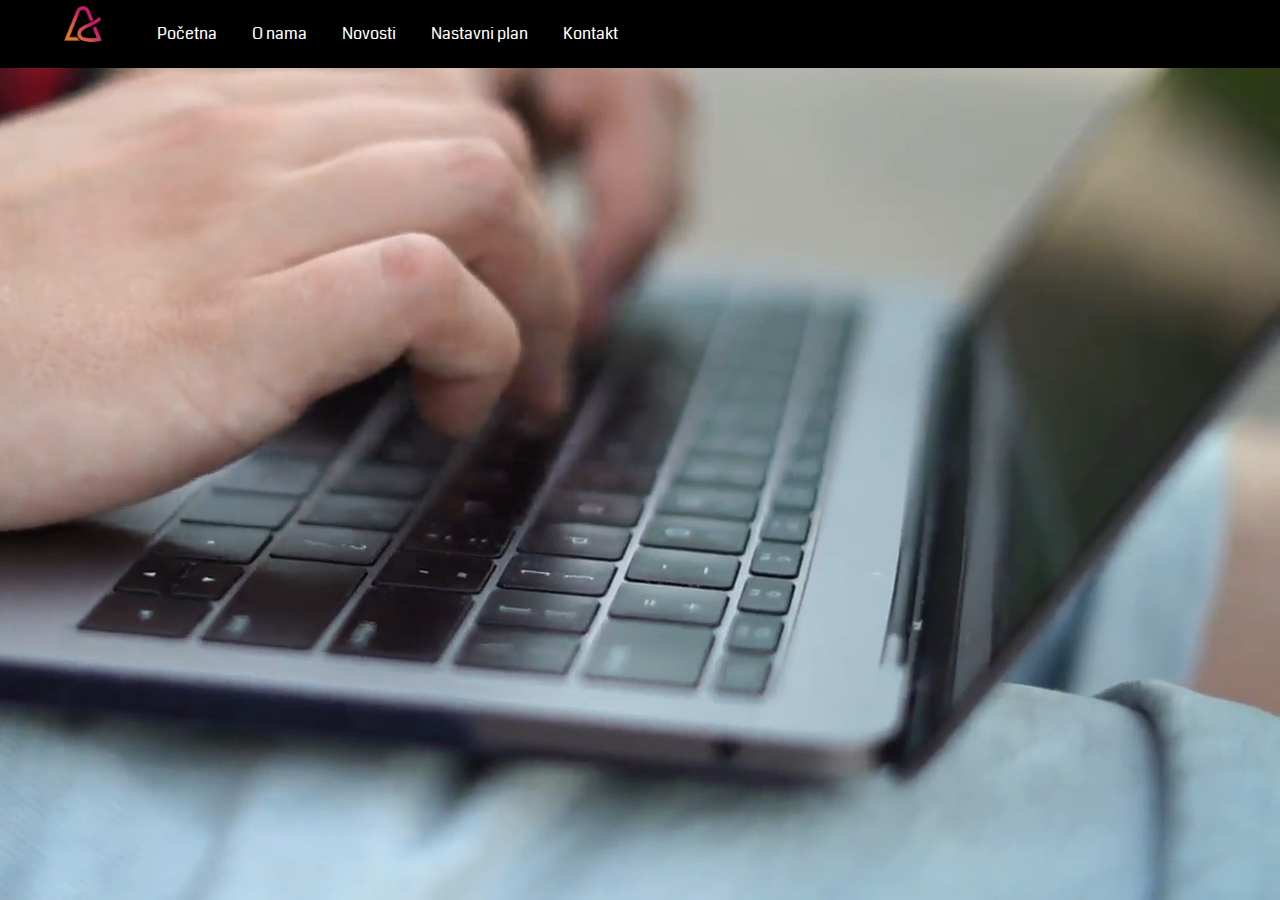
<file: index.html>
<!DOCTYPE html>
<html lang="hr">
<head>
<meta charset="UTF-8">
<meta name="viewport" content="width=device-width, initial-scale=1.0">
<title>Projektni zadatak</title>

<!-- Favicons -->
<link rel="icon" type="slike/png" href="slike/favicon-32x32.png" sizes="32x32" />
<link rel="icon" type="slike/png" href="slike/favicon-16x16.png" sizes="16x16" />

<meta name="description" content="" />
<meta name="keywords" content="" />

<link rel="stylesheet" href="css/style.css" media="all">
<link rel="stylesheet" href="css/izbornik.css" media="all">
<link rel="stylesheet" href="css/jquery.fancybox.css" media="all">
<link rel="stylesheet" href="css/responsive.css" media="all">

<script src="js/jquery-2.1.4.min.js"></script>
<script src="js/jquery.fancybox.js"></script>

</head>
<body>

<header>
  <div class="logo"><a href="index.html"><img src="slike/Algebra-logo.png" title="Algebra"></a></div>

  <div class="top-menu">
			<span class="menu"> </span> 
				<nav class="cl-effect-1" id="cl-effect-1">
				 <ul>
          <li><a href="index.html" title="Početna">Početna</a></li>
          <li><a href="onama.html" title="O nama">O nama</a></li>
          <li><a href="novosti.html" title="Novosti">Novosti</a></li>
          <li><a href="nastava.html" title="Nastavni plan">Nastavni plan</a></li>
          <li><a data-fancybox data-type="iframe" data-src="kontakt.html" href="javascript:;">Kontakt</a></li> 	 
				</ul>	
				</nav>			 

			 <!-- script-for-menu -->
		 <script>
				$("span.menu").click(function(){
					$(".top-menu ul").slideToggle("slow" , function(){
					});
				});
		 </script>
     <!-- script-for-menu -->
    </header>

  <video-bg>
    <video autoplay muted loop id="myVideo" poster="video/typingOnlaptop.jpg">
      <source src="video/typingOnlaptop.mp4" type="video/mp4">
    </video>
    <div class="typebox">
      <div id="demo"></div>
    </div>
  </video-bg>
    
  <script>
    // Get the video
    var video = document.getElementById("myVideo");
  </script>

<script src="js/typing.js"></script>
<script>
    // _(selector, speed, initialDelay)
    _$("demo", 100, 800)
        .type("Budi izvrstan u onome što vidiš", {
          color: "white",
        }).wait(1000).speed(100)
        .delete("vidiš").wait(1000).speed(200)
        .type("voliš", { 
            fontWeight: "bold", 
            color: "white",
        }).wait(1000)
        .lineBreak()
        .type("ZAISKRI.", { 
            fontWeight: "bold", 
            color: "red",
        }).wait(1000)
        .lineBreak();
</script>
    
</body>
</html>
</file>
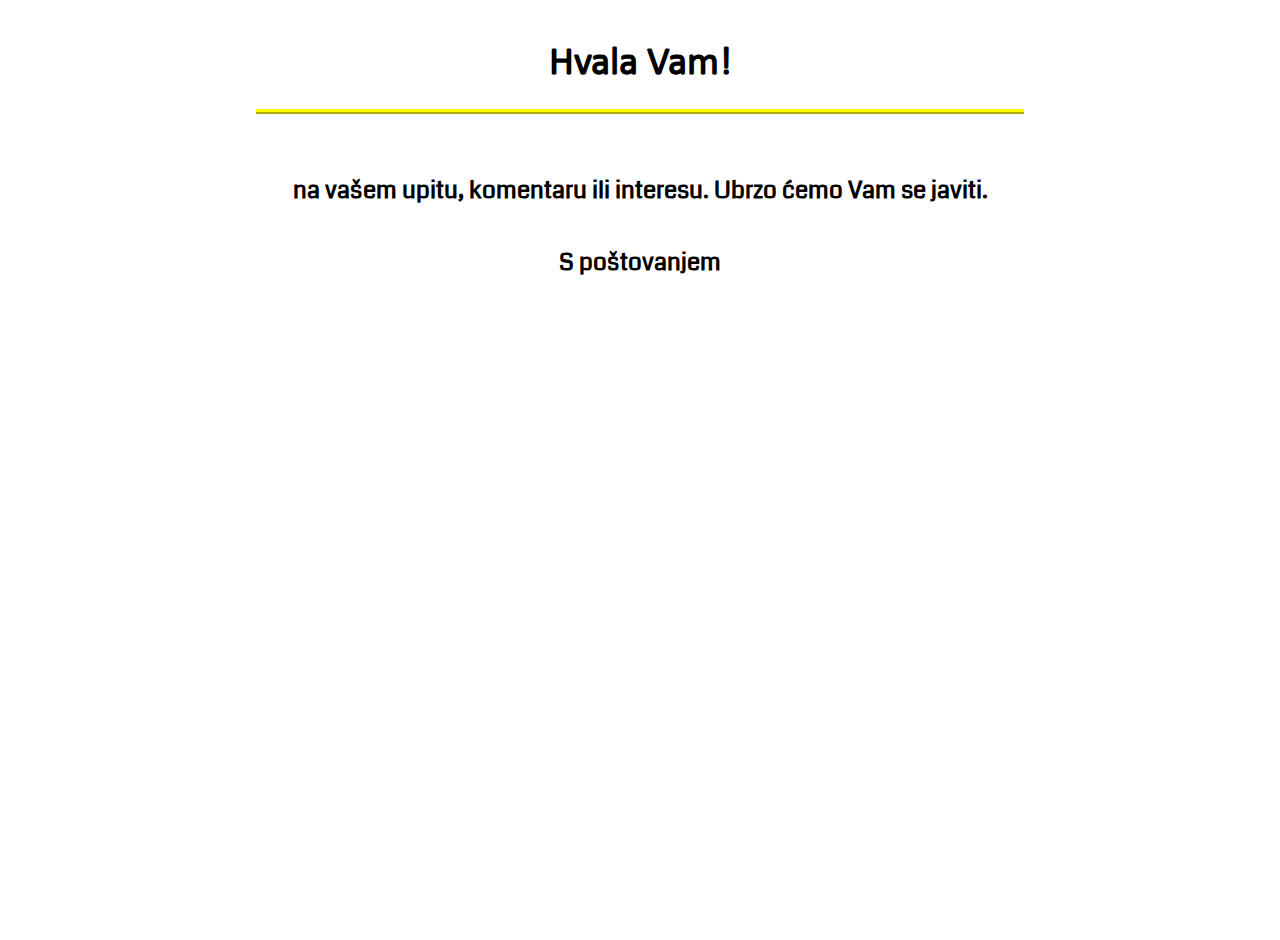
<file: contact-form-thank-you.html>
<!DOCTYPE html>
<html>
<head>
	<title>Hvala vam!</title>
	<link rel="stylesheet" href="css/style.css" media="all">
</head>	


<body>
<h1>Hvala Vam!</h1>
<h5>na vašem upitu, komentaru ili interesu. Ubrzo ćemo Vam se javiti.</h5>
<h5>S poštovanjem</h5>

</body>
</html>
</file>
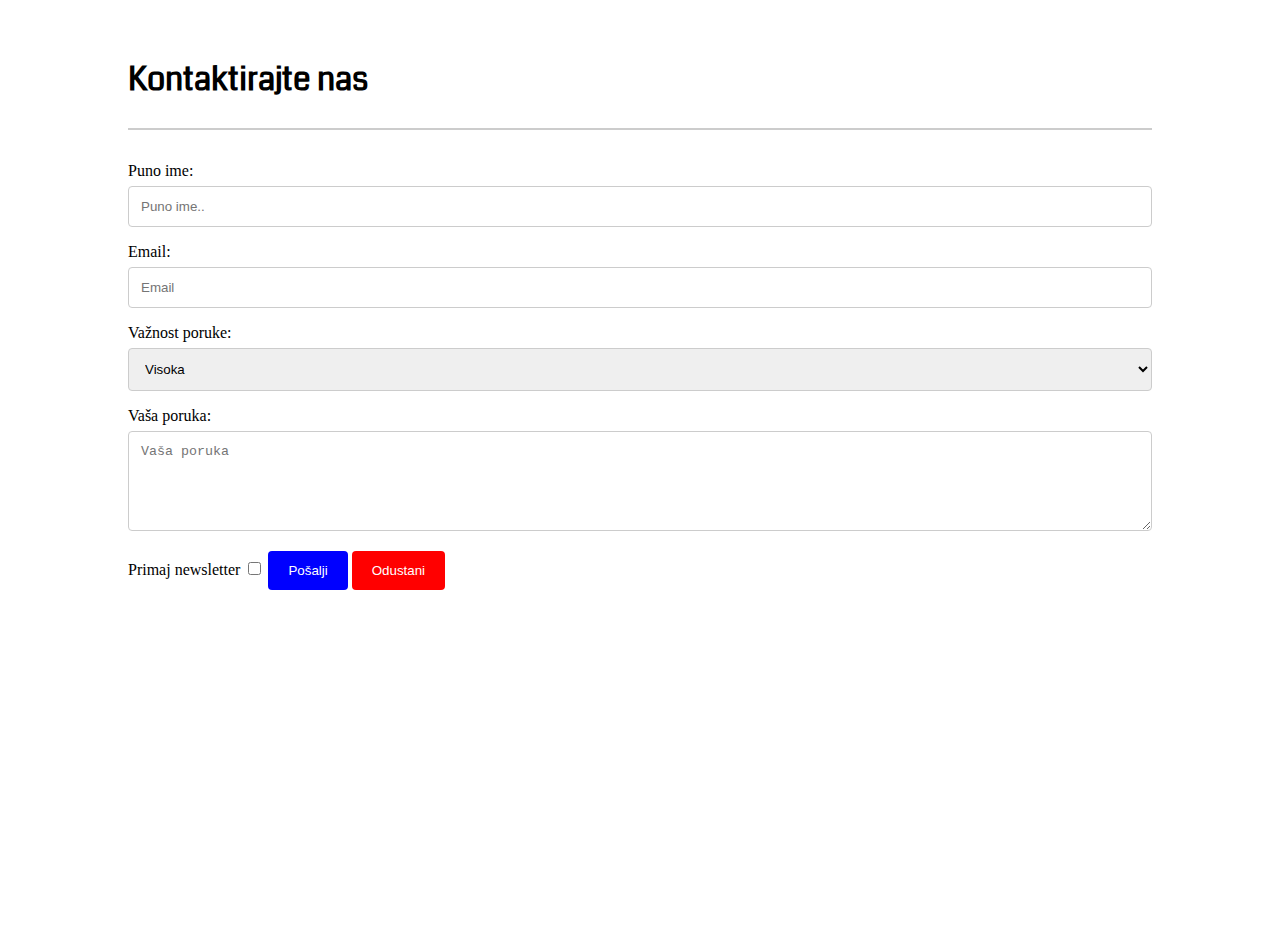
<file: kontakt.html>
<!DOCTYPE html>
<html lang="hr">
<head>
<meta charset="UTF-8">
<meta name="viewport" content="width=device-width, initial-scale=1.0">
<title>Projektni zadatak</title>

<link rel="stylesheet" href="css/style.css" media="all">

<script src="js/jquery-2.1.4.min.js"></script>
<script src="js/gen_validatorv31.js"></script>

</head>

<body>


          <div id="kontakt">
            <div class="container">
                <h4>Kontaktirajte nas</h4>
                <form method="POST" name="contactform" action="contact-form-handler.php" >
      
                <label for="name">Puno ime:</label>
                <input type="text" id="name" name="name" placeholder="Puno ime..">
      
                <label for="email">Email:</label>
                <input type="text" id="email" name="email" placeholder="Email">
      
                <label for="vaznost">Važnost poruke:</label>
                <select id="vaznost" name="vaznost">
                <option value="visoka">Visoka</option>
                <option value="niska">Niska</option>
                </select>
      
                <label for="poruka">Vaša poruka:</label>
                <textarea id="poruka" name="poruka" placeholder="Vaša poruka" style="height:100px"></textarea>
      
                <label for="checkbox">Primaj newsletter</label>
                <input type="checkbox" id="checkbox" name="checkbox" value="checkbox">
                    
                <input type="submit" value="Pošalji" />
                <input type="reset" value="Odustani" />
      
                </form>
            </div>
        </div>
      
      
  
      <script>
        var frmvalidator  = new Validator("contactform");
        frmvalidator.addValidation("name","req","Molimo upišiote svoje ime"); 
        frmvalidator.addValidation("email","req","Molimo upišite svoju email adresu"); 
        frmvalidator.addValidation("email","email","Upišite ispravnu email adresu"); 
        frmvalidator.addValidation("poruka","req","Upišite vašu kratku poruku");
      </script>




</body>
</html>
</file>
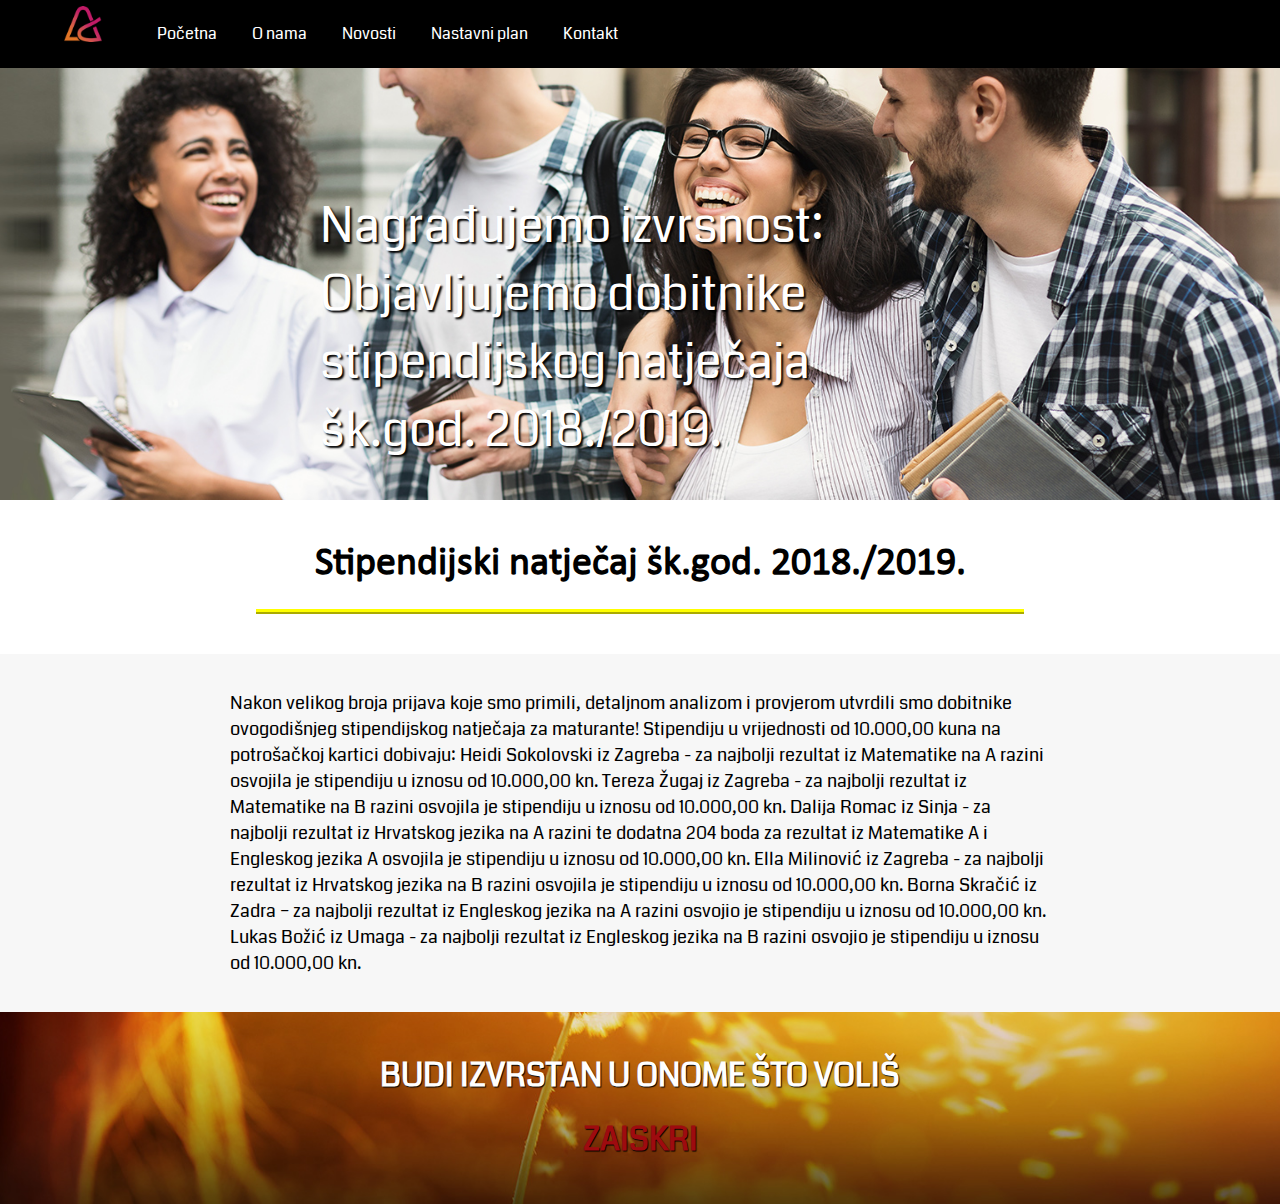
<file: novost-2.html>
<!DOCTYPE html>
<html lang="hr">
<head>
<meta charset="UTF-8">
<meta name="viewport" content="width=device-width, initial-scale=1.0">
<title>Projektni zadatak</title>

<!-- Favicons -->
<link rel="icon" type="slike/png" href="slike/favicon-32x32.png" sizes="32x32" />
<link rel="icon" type="slike/png" href="slike/favicon-16x16.png" sizes="16x16" />

<meta name="description" content="" />
<meta name="keywords" content="" />

<link rel="stylesheet" href="css/style.css" media="all">
<link rel="stylesheet" href="css/izbornik.css" media="all">
<link rel="stylesheet" href="css/animate.css" media="all">
<link rel="stylesheet" href="css/jquery.fancybox.css" media="all">
<link rel="stylesheet" href="css/responsive.css" media="screen">

<script src="js/jquery-2.1.4.min.js"></script>
<script src="js/jquery.fancybox.js"></script>
<script src="js/afterglow.min.js"></script>

</head>

<body>

<header>
  <div class="logo"><a href="index.html"><img src="slike/Algebra-logo.png" title="Algebra"></a></div>

  <div class="top-menu">
	<span class="menu"> </span> 
		<nav class="cl-effect-1" id="cl-effect-1">
		<ul>
          <li><a href="index.html" title="Početna">Početna</a></li>
          <li><a href="onama.html" title="O nama">O nama</a></li>
          <li><a href="novosti.html" title="Novosti">Novosti</a></li>
          <li><a href="nastava.html" title="Nastavni plan">Nastavni plan</a></li>
          <li><a data-fancybox data-type="iframe" data-src="kontakt.html" href="javascript:;">Kontakt</a></li> 	 
    </ul>	
                
		</nav>			 

			 <!-- script-for-menu -->
		 <script>
				$("span.menu").click(function(){
					$(".top-menu ul").slideToggle("slow" , function(){
					});
				});
		 </script>
     <!-- script-for-menu -->
</header>

<main>

    <section>
        <div id="baner2" data-animation="fadeInDown"><div class="baner-txt" data-animation="fadeInDown">Nagrađujemo izvrsnost: Objavljujemo dobitnike stipendijskog natječaja šk.god. 2018./2019.</div></div>
        <h1 data-animation="fadeInUp">Stipendijski natječaj šk.god. 2018./2019.</h1>
    </section>

    <article>
      <div id="novosti">
        <div class="novosti-sve">
          <div class="novosti-tekst">Nakon velikog broja prijava koje smo primili, detaljnom analizom i provjerom utvrdili smo dobitnike ovogodišnjeg stipendijskog natječaja za maturante! Stipendiju u
            vrijednosti od 10.000,00 kuna na potrošačkoj kartici dobivaju: Heidi Sokolovski iz Zagreba - za najbolji rezultat iz Matematike na A razini osvojila je
            stipendiju u iznosu od 10.000,00 kn. Tereza Žugaj iz Zagreba - za najbolji rezultat iz Matematike na B razini osvojila je stipendiju u iznosu od 10.000,00 kn. Dalija
            Romac iz Sinja - za najbolji rezultat iz Hrvatskog jezika na A razini te dodatna 204 boda za rezultat iz Matematike A i Engleskog jezika A osvojila je stipendiju
            u iznosu od 10.000,00 kn. Ella Milinović iz Zagreba - za najbolji rezultat iz Hrvatskog jezika na B razini osvojila je stipendiju u iznosu od 10.000,00 kn. Borna
            Skračić iz Zadra – za najbolji rezultat iz Engleskog jezika na A razini osvojio je stipendiju u iznosu od 10.000,00 kn. Lukas Božić iz Umaga - za najbolji
            rezultat iz Engleskog jezika na B razini osvojio je stipendiju u iznosu od 10.000,00 kn.</div>
        </div>
    </div>
    </article>

</main>

<footer>
  <h3>Budi izvrstan u onome što voliš <br> <span>Zaiskri</span></h3>
</footer>
    
  <!-- start-smoth-scrolling -->
<script src="js/easing.js"></script>
<script>
    jQuery(document).ready(function($) {
      $(".scroll").click(function(event){		
        event.preventDefault();
        $('html,body').animate({scrollTop:$(this.hash).offset().top},1000);
      });
    });
</script>

<script src="js/jquery.scrollAnimations.min.js"></script>
<script>
    (function(){
        var $containers = $('[data-animation]:not([data-animation-child]), [data-animation-container]');
        $containers.scrollAnimations();
    }());
</script>

</body>
</html>
</file>
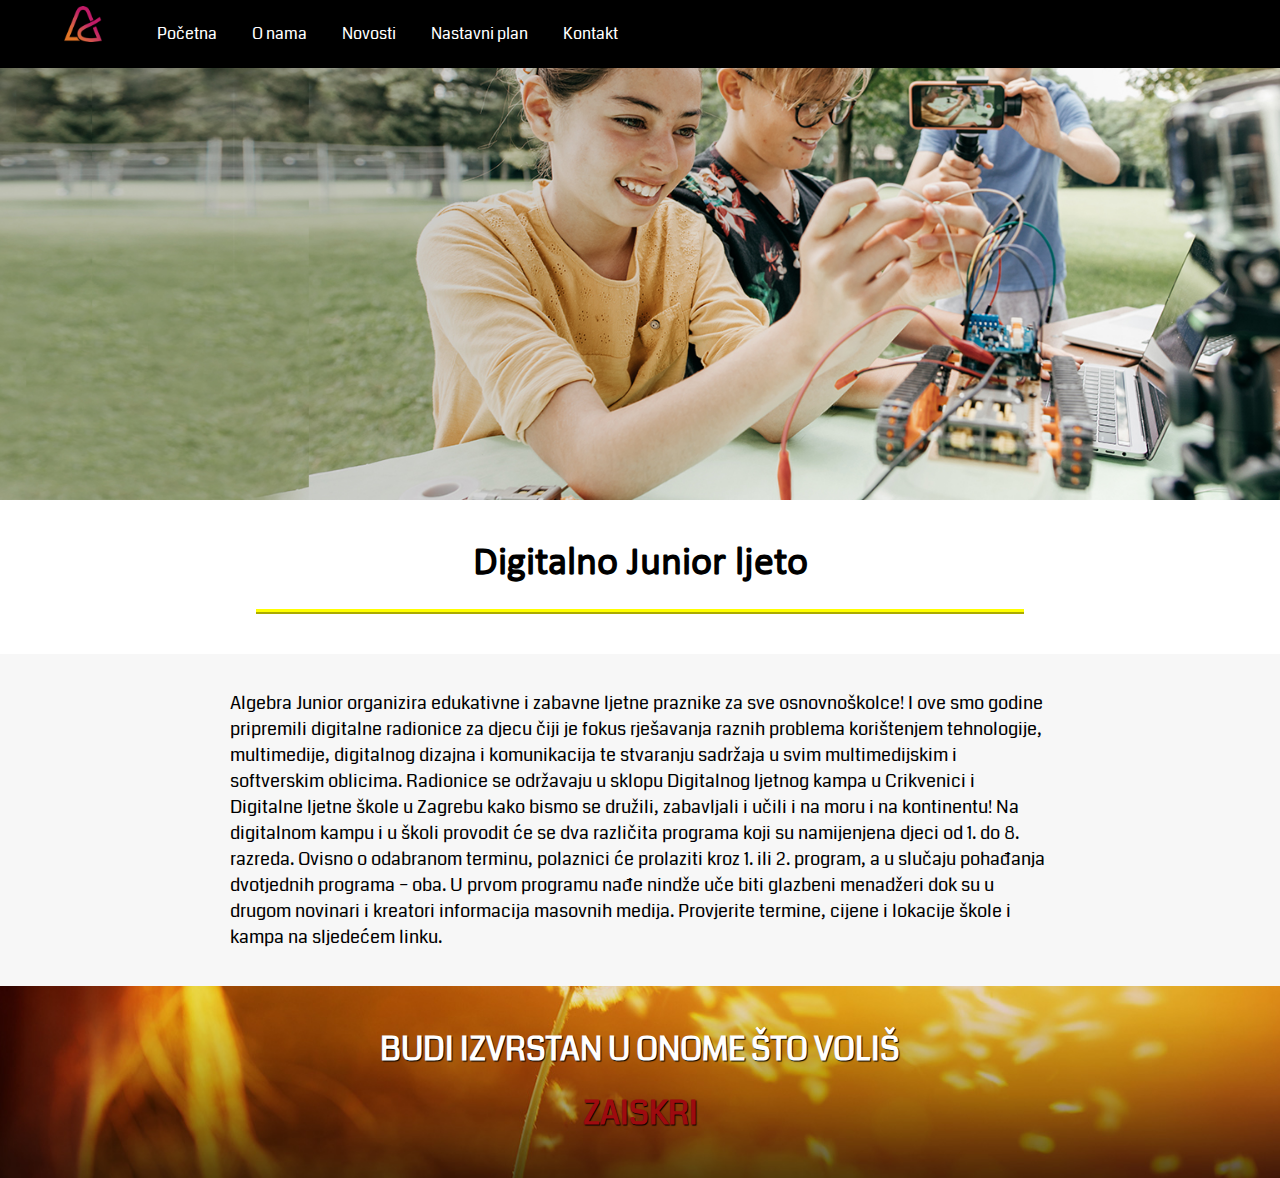
<file: novost-3.html>
<!DOCTYPE html>
<html lang="hr">
<head>
<meta charset="UTF-8">
<meta name="viewport" content="width=device-width, initial-scale=1.0">
<title>Projektni zadatak</title>

<!-- Favicons -->
<link rel="icon" type="slike/png" href="slike/favicon-32x32.png" sizes="32x32" />
<link rel="icon" type="slike/png" href="slike/favicon-16x16.png" sizes="16x16" />

<meta name="description" content="" />
<meta name="keywords" content="" />

<link rel="stylesheet" href="css/style.css" media="all">
<link rel="stylesheet" href="css/izbornik.css" media="all">
<link rel="stylesheet" href="css/animate.css" media="all">
<link rel="stylesheet" href="css/jquery.fancybox.css" media="all">
<link rel="stylesheet" href="css/responsive.css" media="screen">

<script src="js/jquery-2.1.4.min.js"></script>
<script src="js/jquery.fancybox.js"></script>
<script src="js/afterglow.min.js"></script>

</head>

<body>

<header>
  <div class="logo"><a href="index.html"><img src="slike/Algebra-logo.png" title="Algebra"></a></div>

  <div class="top-menu">
	<span class="menu"> </span> 
		<nav class="cl-effect-1" id="cl-effect-1">
		<ul>
          <li><a href="index.html" title="Početna">Početna</a></li>
          <li><a href="onama.html" title="O nama">O nama</a></li>
          <li><a href="novosti.html" title="Novosti">Novosti</a></li>
          <li><a href="nastava.html" title="Nastavni plan">Nastavni plan</a></li>
          <li><a data-fancybox data-type="iframe" data-src="kontakt.html" href="javascript:;">Kontakt</a></li> 	 
    </ul>	
                
		</nav>			 

			 <!-- script-for-menu -->
		 <script>
				$("span.menu").click(function(){
					$(".top-menu ul").slideToggle("slow" , function(){
					});
				});
		 </script>
     <!-- script-for-menu -->
</header>

<main>

    <section>
        <div id="baner3" data-animation="fadeInDown"></div>
        <h1 data-animation="fadeInUp">Digitalno Junior ljeto</h1>
    </section>

    <article>
      <div id="novosti">
        <div class="novosti-sve">
          <div class="novosti-tekst">Algebra Junior organizira edukativne i zabavne ljetne praznike za sve osnovnoškolce! I ove smo godine pripremili digitalne radionice za djecu čiji je fokus
            rješavanja raznih problema korištenjem tehnologije, multimedije, digitalnog dizajna i komunikacija te stvaranju sadržaja u svim multimedijskim i softverskim
            oblicima. Radionice se održavaju u sklopu Digitalnog ljetnog kampa u Crikvenici i Digitalne ljetne škole u Zagrebu kako bismo se družili, zabavljali i učili i na
            moru i na kontinentu! Na digitalnom kampu i u školi provodit će se dva različita programa koji su namijenjena djeci od 1. do 8. razreda. Ovisno o
            odabranom terminu, polaznici će prolaziti kroz 1. ili 2. program, a u slučaju pohađanja dvotjednih programa – oba. U prvom programu nađe nindže uče biti glazbeni
            menadžeri dok su u drugom novinari i kreatori informacija masovnih medija. Provjerite termine, cijene i lokacije škole i kampa na sljedećem linku.</div>
        </div>
    </div>
    </article>

</main>

<footer>
  <h3>Budi izvrstan u onome što voliš <br> <span>Zaiskri</span></h3>
</footer>
    
  <!-- start-smoth-scrolling -->
<script src="js/easing.js"></script>
<script>
    jQuery(document).ready(function($) {
      $(".scroll").click(function(event){		
        event.preventDefault();
        $('html,body').animate({scrollTop:$(this.hash).offset().top},1000);
      });
    });
</script>

<script src="js/jquery.scrollAnimations.min.js"></script>
<script>
    (function(){
        var $containers = $('[data-animation]:not([data-animation-child]), [data-animation-container]');
        $containers.scrollAnimations();
    }());
</script>

</body>
</html>
</file>
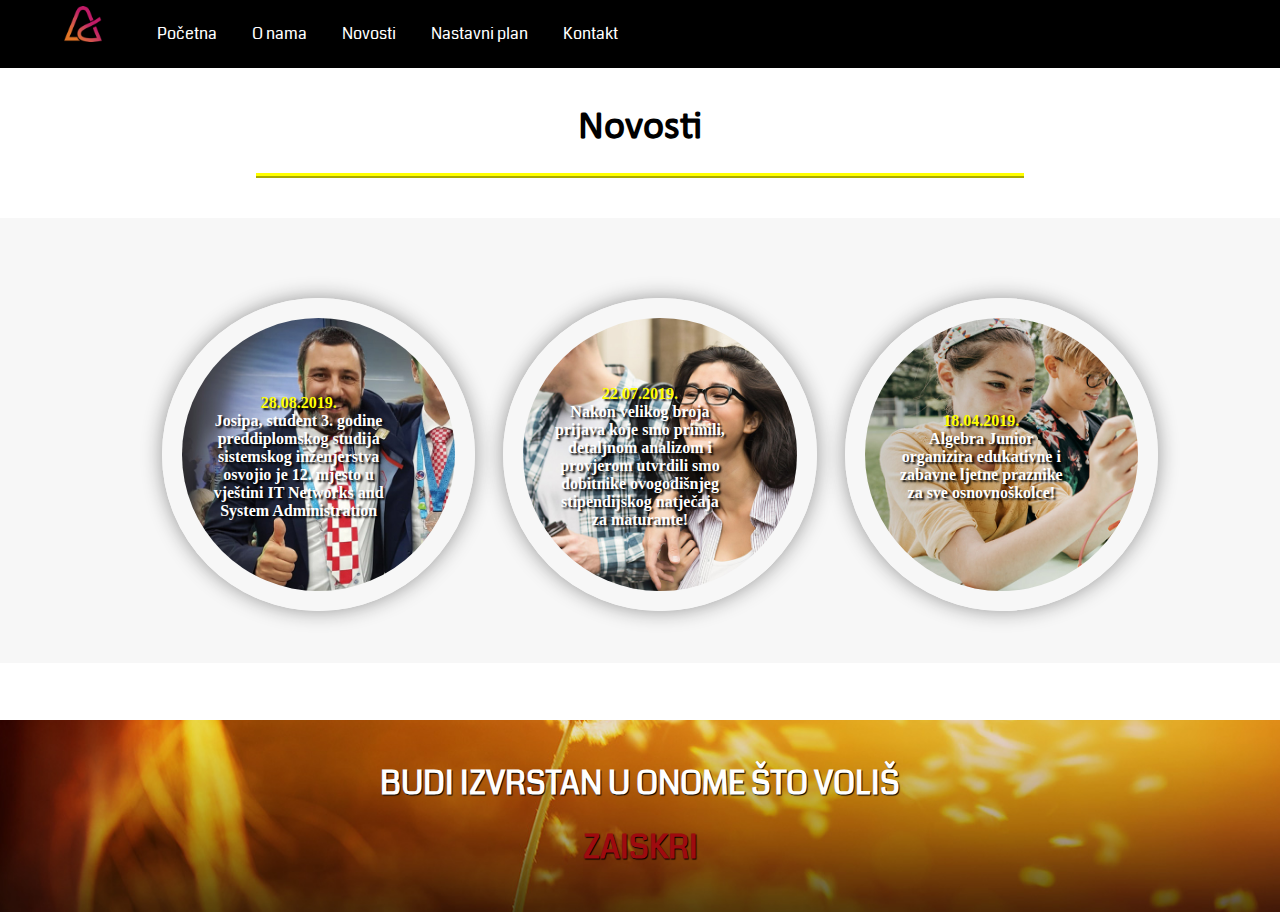
<file: novosti.html>
<!DOCTYPE html>
<html lang="hr">
<head>
<meta charset="UTF-8">
<meta name="viewport" content="width=device-width, initial-scale=1.0">
<title>Projektni zadatak</title>

<!-- Favicons -->
<link rel="icon" type="slike/png" href="slike/favicon-32x32.png" sizes="32x32" />
<link rel="icon" type="slike/png" href="slike/favicon-16x16.png" sizes="16x16" />

<meta name="description" content="" />
<meta name="keywords" content="" />

<link rel="stylesheet" href="css/style.css" media="all">
<link rel="stylesheet" href="css/izbornik.css" media="all">
<link rel="stylesheet" href="css/animate.css">
<link rel="stylesheet" href="css/jquery.fancybox.css" media="all">
<link rel="stylesheet" href="css/responsive.css" media="screen">

<script src="js/jquery-2.1.4.min.js"></script>
<script src="js/jquery.fancybox.js"></script>

</head>

<body>

<header>
  <div class="logo"><a href="index.html"><img src="slike/Algebra-logo.png" title="Algebra"></a></div>

  <div class="top-menu">
	<span class="menu"> </span> 
		<nav class="cl-effect-1" id="cl-effect-1">
		<ul>
          <li><a href="index.html" title="Početna">Početna</a></li>
          <li><a href="onama.html" title="O nama">O nama</a></li>
          <li><a href="novosti.html" title="Novosti">Novosti</a></li>
          <li><a href="nastava.html" title="Nastavni plan">Nastavni plan</a></li>
          <li><a data-fancybox data-type="iframe" data-src="kontakt.html" href="javascript:;">Kontakt</a></li> 
    </ul>	
  
		</nav>			 

			 <!-- script-for-menu -->
		 <script>
				$("span.menu").click(function(){
					$(".top-menu ul").slideToggle("slow" , function(){
					});
				});
		 </script>
     <!-- script-for-menu -->
</header>

<main>

    <div id="prazno"></div>

    <section>
        <h1 data-animation="fadeInUp">Novosti</h1>
    </section>

    <article>
        <div id="novosti">
            <div class="novosti-sve">
                <div class="novosti-box" data-animation="fadeInUp" data-animation-delay="500ms">
                    <div class="novosti-slika"><a href="novost-1.html"><img src="slike/novost1a.jpg" alt="novost-1"><div class="novosti-txt"><span>28.08.2019.</span><br>Josipa, student 3. godine preddiplomskog studija sistemskog inženjerstva osvojio je 12. mjesto u vještini IT Networks and System Administration</div></a></div>
                </div>
                <div class="novosti-box" data-animation="fadeInUp" data-animation-delay="500ms">
                    <div class="novosti-slika"><a href="novost-2.html"><img src="slike/novost2a.jpg" alt="novost-2"><div class="novosti-txt"><span>22.07.2019.</span><br>Nakon velikog broja prijava koje smo primili, detaljnom analizom i provjerom utvrdili smo dobitnike ovogodišnjeg stipendijskog natječaja za maturante!</div></a></div>
                </div>
                <div class="novosti-box" data-animation="fadeInUp" data-animation-delay="500ms">
                    <div class="novosti-slika"><a href="novost-3.html"><img src="slike/novost3a.jpg" alt="novost-3"><div class="novosti-txt"><span>18.04.2019.</span><br>Algebra Junior organizira edukativne i zabavne ljetne praznike za sve osnovnoškolce!</div></a></div>
                </div>
            </div>
        </div>
    </article>

</main>

<footer>
  <h3>Budi izvrstan u onome što voliš <br> <span>Zaiskri</span></h3>
</footer>

  <!-- start-smoth-scrolling -->
<script src="js/easing.js"></script>
<script>
    jQuery(document).ready(function($) {
      $(".scroll").click(function(event){		
        event.preventDefault();
        $('html,body').animate({scrollTop:$(this.hash).offset().top},1000);
      });
    });
</script>

<script src="js/jquery.scrollAnimations.min.js"></script>
<script>
    (function(){
        var $containers = $('[data-animation]:not([data-animation-child]), [data-animation-container]');
        $containers.scrollAnimations();
    }());
</script>

</body>
</html>
</file>
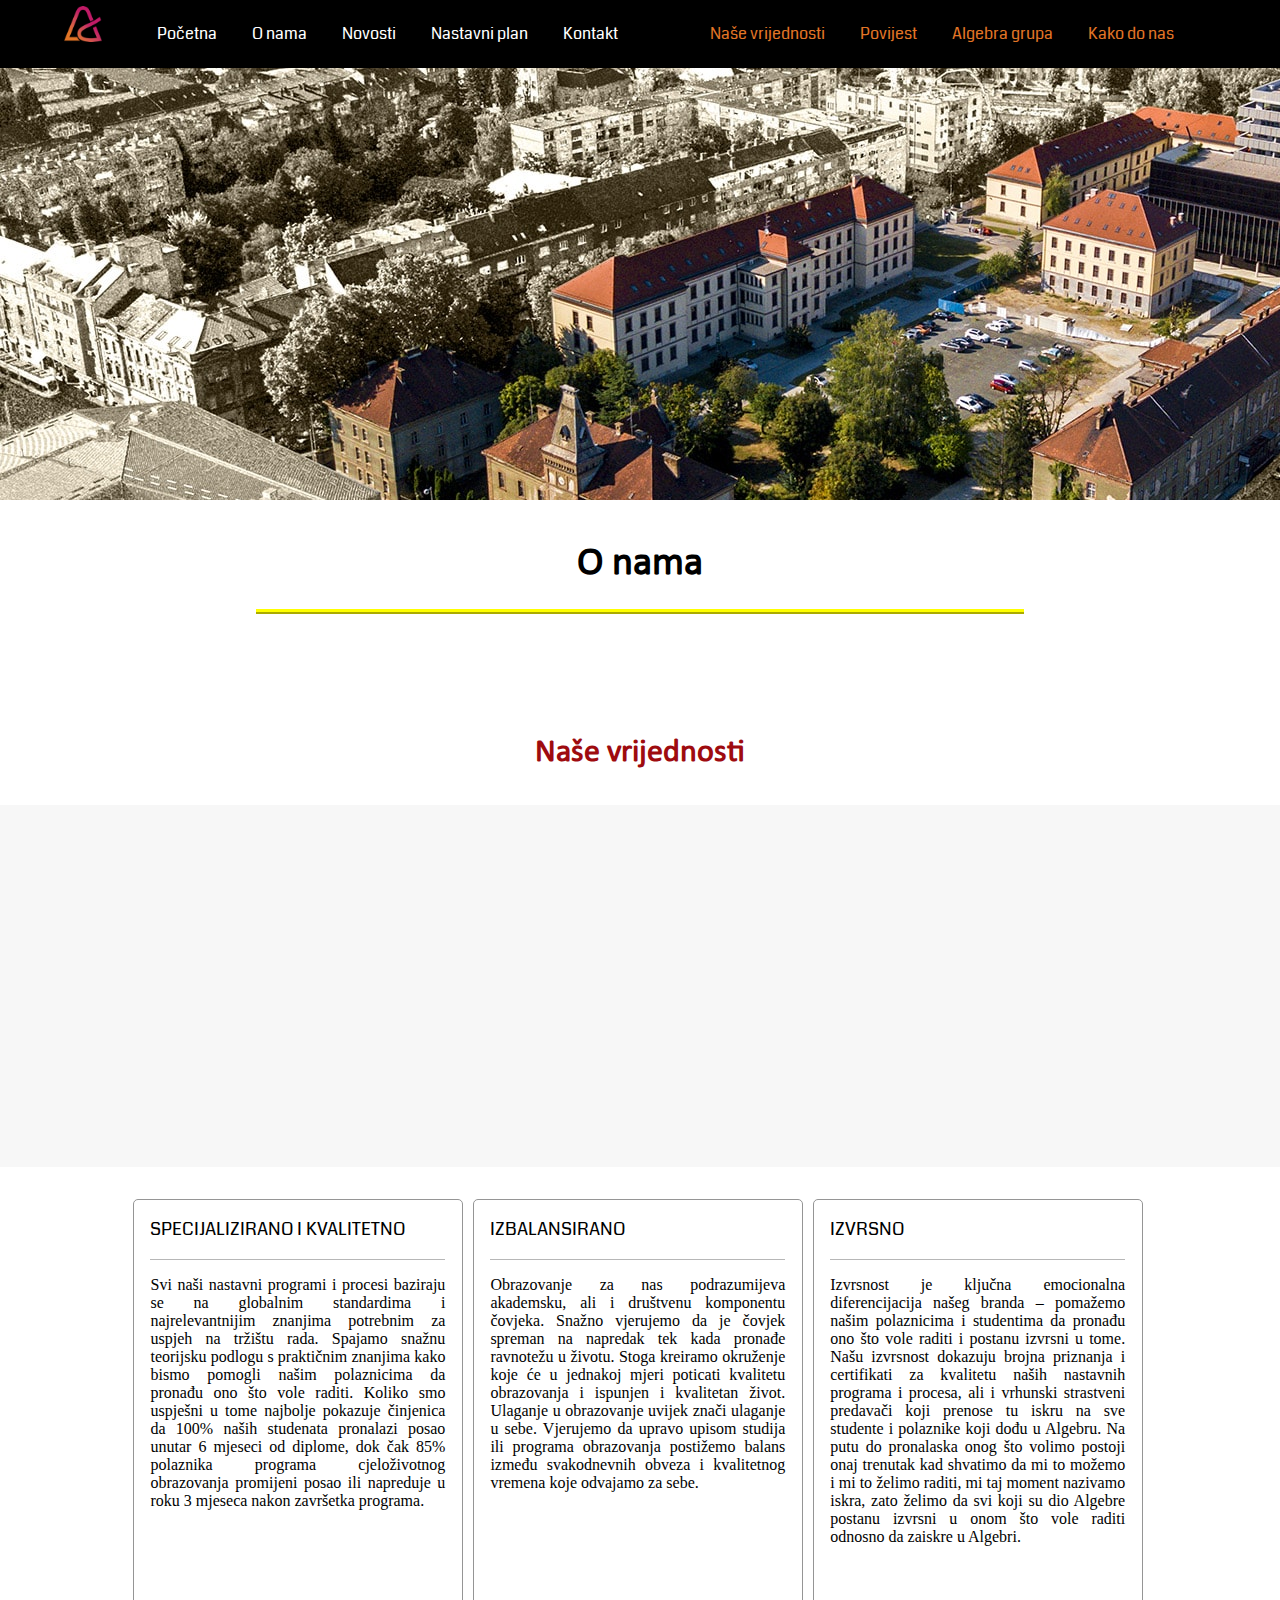
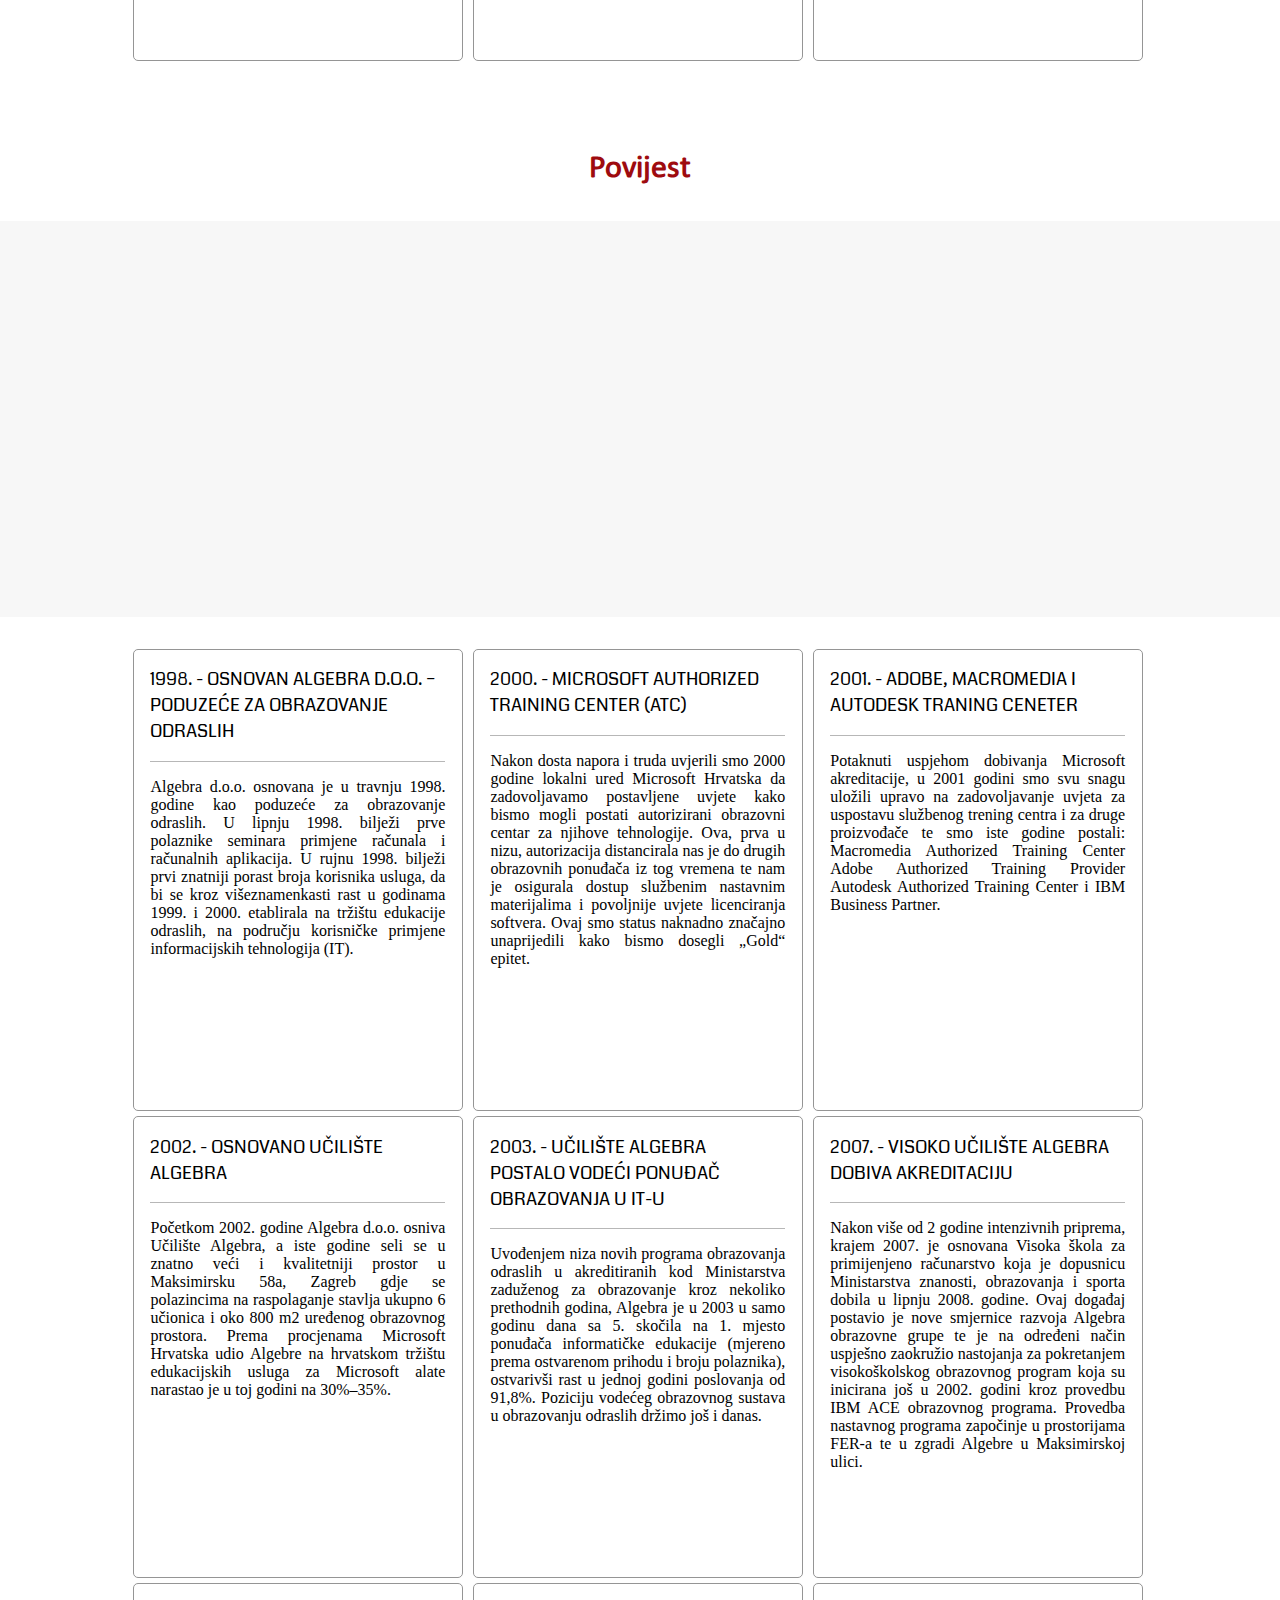
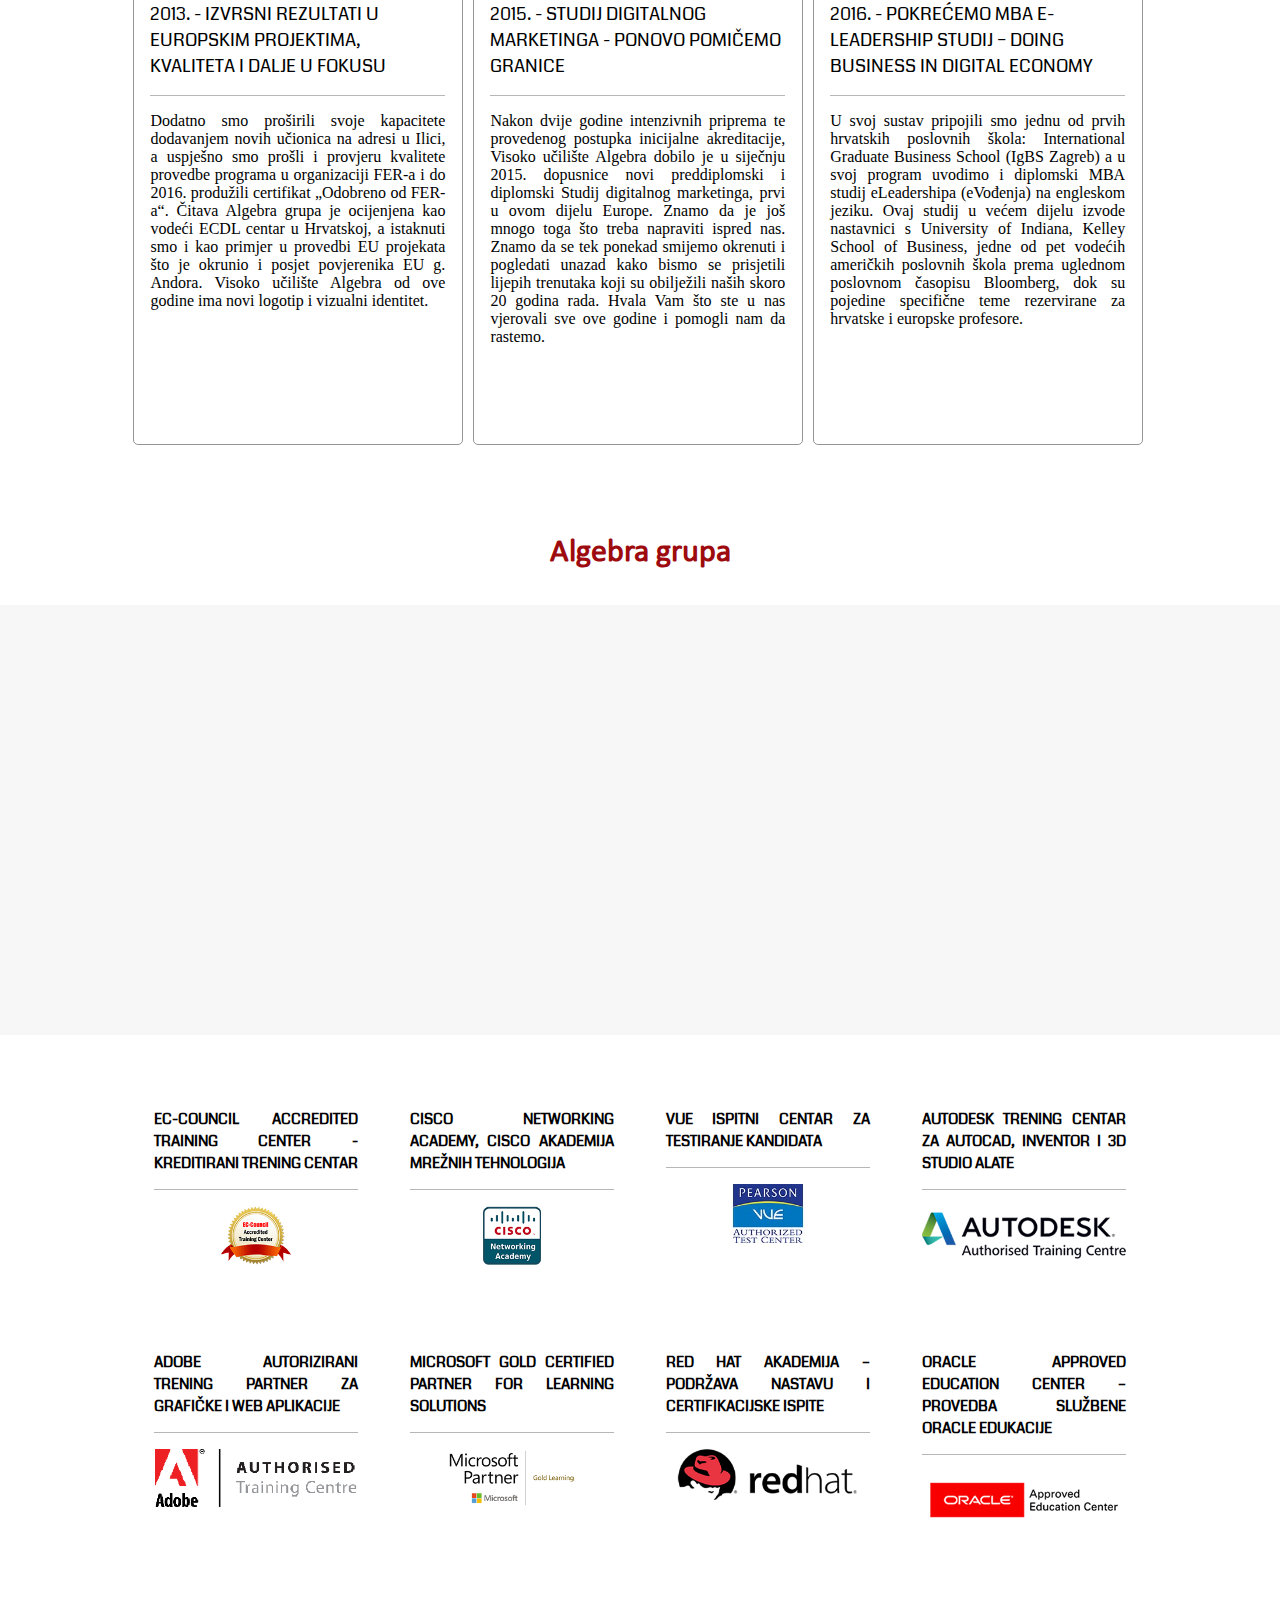
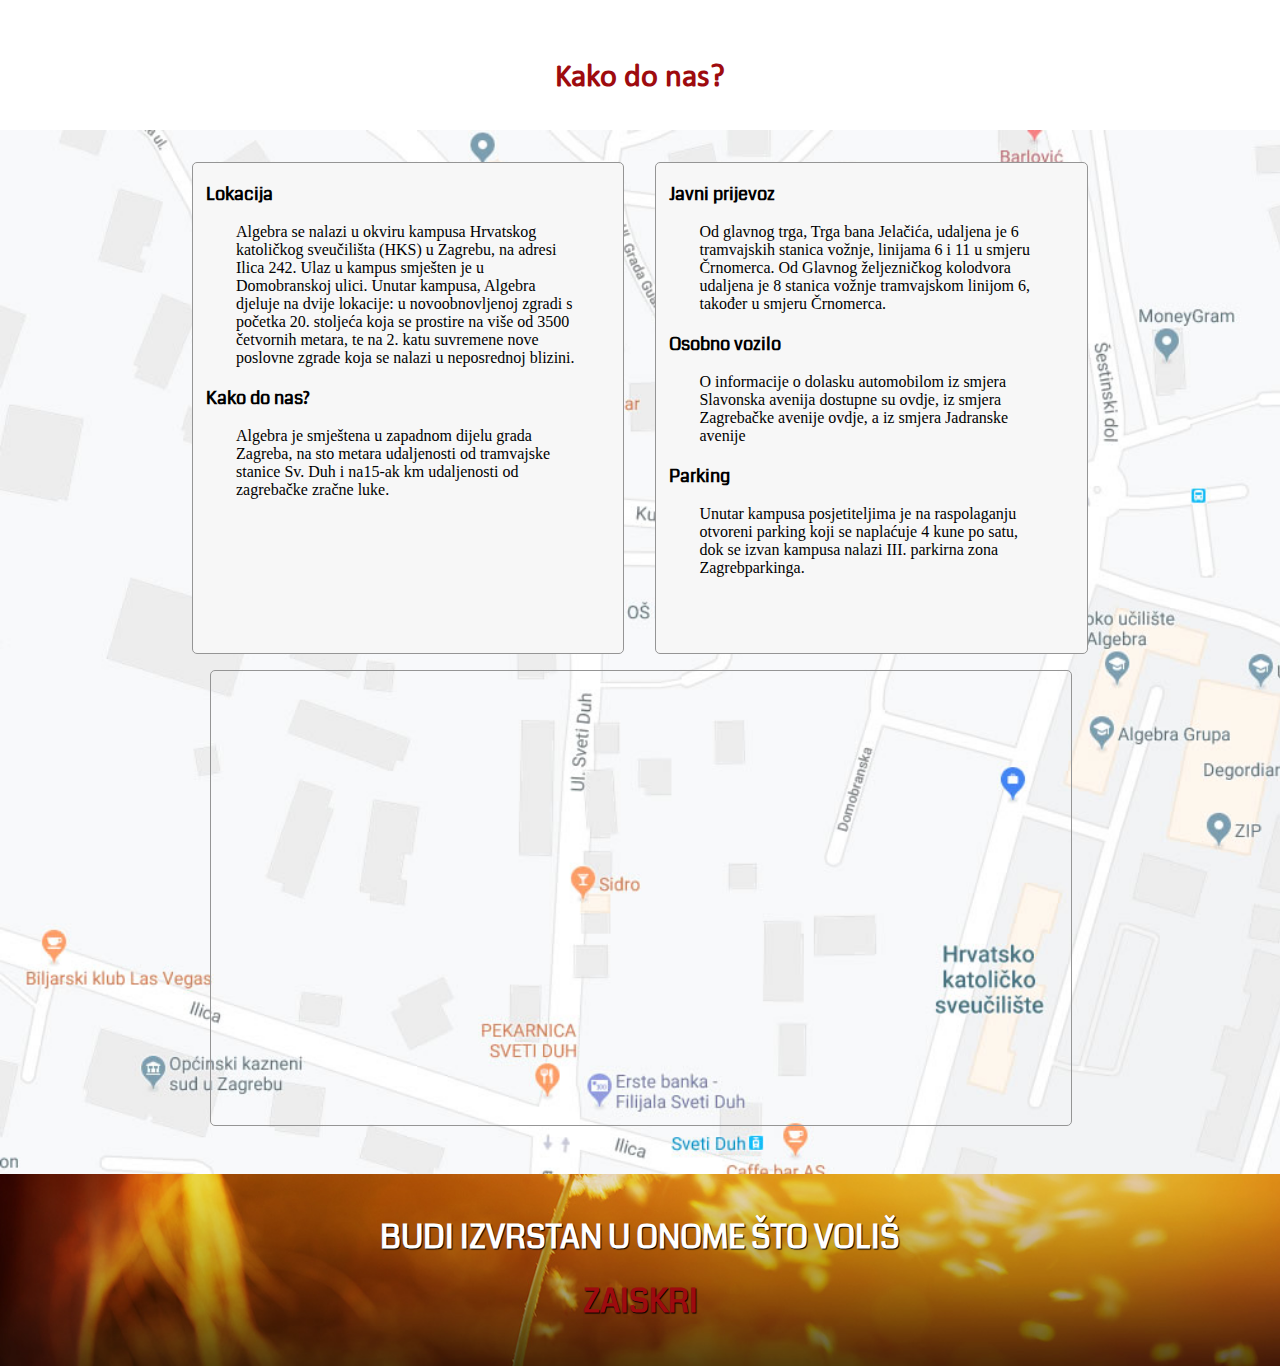
<file: onama.html>
<!DOCTYPE html>
<html lang="hr">
<head>
<meta charset="UTF-8">
<meta name="viewport" content="width=device-width, initial-scale=1.0">
<title>Projektni zadatak</title>

<!-- Favicons -->
<link rel="icon" type="slike/png" href="slike/favicon-32x32.png" sizes="32x32" />
<link rel="icon" type="slike/png" href="slike/favicon-16x16.png" sizes="16x16" />

<meta name="description" content="" />
<meta name="keywords" content="" />

<link rel="stylesheet" href="css/style.css" media="all">
<link rel="stylesheet" href="css/izbornik.css" media="all">
<link rel="stylesheet" href="css/animate.css">
<link rel="stylesheet" href="css/jquery.fancybox.css" media="all">
<link rel="stylesheet" href="css/responsive.css" media="screen">

<script src="js/jquery-2.1.4.min.js"></script>
<script src="js/jquery.fancybox.js"></script>

</head>

<body>

<header>
  <div class="logo"><a href="index.html"><img src="slike/Algebra-logo.png" title="Algebra"></a></div>

  <div class="top-menu">
	<span class="menu"> </span> 
		<nav class="cl-effect-1" id="cl-effect-1">
		<ul>
          <li><a href="index.html" title="Početna">Početna</a></li>
          <li><a href="onama.html" title="O nama">O nama</a></li>
          <li><a href="novosti.html" title="Novosti">Novosti</a></li>
          <li><a href="nastava.html" title="Nastavni plan">Nastavni plan</a></li>
          <li><a data-fancybox data-type="iframe" data-src="kontakt.html" href="javascript:;">Kontakt</a></li> 	 

        <ul data-animation="fadeInRight">
            <li><a  class="scroll" href="#vrijednosti" title="Naše vrijednosti">Naše vrijednosti</a></li>
            <li><a class="scroll" href="#povijest" title="Povijest">Povijest</a></li>
            <li><a  class="scroll" href="#grupa" title="Algebra grupa">Algebra grupa</a></li>
            <li><a  class="scroll" href="#info" title="Kako do nas">Kako do nas</a></li>	 
        </ul>

    </ul>	
                
		</nav>			 

			 <!-- script-for-menu -->
		 <script>
				$("span.menu").click(function(){
					$(".top-menu ul").slideToggle("slow" , function(){
					});
				});
		 </script>
     <!-- script-for-menu -->
</header>

<main>
  <section>
    <div id="baner" data-animation="fadeInDown"><img src="slike/kampus.jpg" alt="Kampus"></div>
    <h1 data-animation="fadeInUp">O nama</h1>
  </section>

  <article>
	  <!-- vrijednosti -->
	  <div id="vrijednosti" >
      <h2>Naše vrijednosti</h2>
      <div class="tekst" data-animation="fadeInUp">Obećajemo pomoć u pronalasku onoga što voliš raditi i da ćemo te poticati na izvrsnost - kvalitetom programa i procesa, strastvenim predavačima, globalno aplikabilnim znanjem te poticanjem kvalitete života.</div>
      <div class="tekst1" data-animation="fadeInUp">Postoje vrijednosti u koje vjerujemo od prvog dana, koje dijele naši predavači, ali i naši polaznici, bez obzira imaju li oni 7 ili 77 godina. Pomno smo odabrali atribute koji su odraz tih naših vrijednosti i koji su ključni u kreiranju jasne i jedinstvene slike o našem brandu.</div>
    </div>
  </article>

  <section>
    <div class="tablice">
      <div class="box">
        <div class="box-naslov">Specijalizirano i kvalitetno</div>
        <div class="box-tekst">Svi naši nastavni programi i procesi baziraju se na globalnim standardima i najrelevantnijim znanjima potrebnim za uspjeh na tržištu rada. Spajamo snažnu
          teorijsku podlogu s praktičnim znanjima kako bismo pomogli našim polaznicima da pronađu ono što vole raditi. Koliko smo uspješni u tome najbolje pokazuje
          činjenica da 100% naših studenata pronalazi posao unutar 6 mjeseci od diplome, dok čak 85% polaznika programa cjeloživotnog obrazovanja promijeni posao
          ili napreduje u roku 3 mjeseca nakon završetka programa.</div>
      </div>
      <div class="box">
        <div class="box-naslov">Izbalansirano</div>
        <div class="box-tekst">Obrazovanje za nas podrazumijeva akademsku, ali i društvenu komponentu čovjeka. Snažno vjerujemo da je čovjek spreman na napredak tek kada pronađe
          ravnotežu u životu. Stoga kreiramo okruženje koje će u jednakoj mjeri poticati kvalitetu obrazovanja i ispunjen i kvalitetan život. Ulaganje u obrazovanje
          uvijek znači ulaganje u sebe. Vjerujemo da upravo upisom studija ili programa obrazovanja postižemo balans između svakodnevnih obveza i kvalitetnog vremena koje odvajamo za sebe.</div>
      </div>
      <div class="box">
        <div class="box-naslov">Izvrsno</div>
        <div class="box-tekst">Izvrsnost je ključna emocionalna diferencijacija našeg branda – pomažemo našim polaznicima i studentima da pronađu ono što vole raditi i postanu
          izvrsni u tome. Našu izvrsnost dokazuju brojna priznanja i certifikati za kvalitetu naših nastavnih programa i procesa, ali i vrhunski strastveni predavači koji prenose tu iskru na sve studente i
          polaznike koji dođu u Algebru. Na putu do pronalaska onog što volimo postoji onaj trenutak kad shvatimo da mi to možemo i mi to želimo raditi, mi taj moment
          nazivamo iskra, zato želimo da svi koji su dio Algebre postanu izvrsni u onom što vole raditi odnosno da zaiskre u Algebri.</div>
      </div>
    </div>
  </section>

  <article>
	  <!-- povijest -->
	  <div id="povijest" >
      <h2>Povijest</h2>
      <div class="tekst" data-animation="fadeInUp">Zajedno gradimo povijest Algebre. Počeli smo prije gotovo dvadeset godina i s tobom nastavljamo put prema novim uspjesima.</div>
      <div class="tekst1" data-animation="fadeInUp">Otvorili smo Algebra LAB, jedinstveni inovacijski centar koji pomaže tvrtkama, javnim službama i start-up projektima razviti inovativna poslovna rješenja koja će potaknuti
        konkurentnost gospodarstva. Investicijom od čak tri milijuna kuna, jedini u Hrvatskoj smo objedinili tri ključna elementa – odjel primijenjenog istraživanja i razvoja u
        digitalnom području, start-up inkubator s coworking prostorom te inovativnu edukacijsku platformu namijenjenu širenju najnaprednijih tehnoloških i poslovnih znanja. Algebra LAB novo
        je mjesto je za inovacije, kreacije, ideje i snove o budućnosti.</div>
    </div>
  </article>

  <section>
    <div class="tablice">
      <div class="box">
        <div class="box-naslov">1998. - Osnovan Algebra d.o.o. – poduzeće za obrazovanje odraslih</div>
        <div class="box-tekst">Algebra d.o.o. osnovana je u travnju 1998. godine kao poduzeće za obrazovanje odraslih. U lipnju 1998. bilježi prve polaznike seminara primjene računala i
          računalnih aplikacija. U rujnu 1998. bilježi prvi znatniji porast broja korisnika usluga, da bi se kroz višeznamenkasti rast u godinama 1999. i 2000.
          etablirala na tržištu edukacije odraslih, na području korisničke primjene informacijskih tehnologija (IT).</div>
      </div>
      <div class="box">
        <div class="box-naslov">2000. - Microsoft Authorized Training Center (ATC)</div>
        <div class="box-tekst">Nakon dosta napora i truda uvjerili smo 2000 godine lokalni ured Microsoft Hrvatska da zadovoljavamo postavljene uvjete kako bismo mogli postati
          autorizirani obrazovni centar za njihove tehnologije. Ova, prva u nizu, autorizacija distancirala nas je do drugih obrazovnih ponuđača iz tog vremena te nam je osigurala dostup službenim
          nastavnim materijalima i povoljnije uvjete licenciranja softvera. Ovaj smo status naknadno značajno unaprijedili kako bismo dosegli „Gold“ epitet.</div>
      </div>
      <div class="box">
        <div class="box-naslov">2001. - Adobe, Macromedia i Autodesk traning ceneter</div>
        <div class="box-tekst">Potaknuti uspjehom dobivanja Microsoft akreditacije, u 2001 godini smo svu snagu uložili upravo na zadovoljavanje uvjeta za uspostavu službenog trening
          centra i za druge proizvođače te smo iste godine postali: Macromedia Authorized Training Center Adobe Authorized Training Provider Autodesk Authorized
          Training Center i IBM Business Partner.</div>
      </div>
      <div class="box">
        <div class="box-naslov">2002. - Osnovano Učilište Algebra</div>
        <div class="box-tekst">Početkom 2002. godine Algebra d.o.o. osniva Učilište Algebra, a iste godine seli se u znatno veći i kvalitetniji prostor u Maksimirsku 58a, Zagreb gdje
          se polazincima na raspolaganje stavlja ukupno 6 učionica i oko 800 m2 uređenog obrazovnog prostora. Prema procjenama Microsoft Hrvatska udio Algebre na
          hrvatskom tržištu edukacijskih usluga za Microsoft alate narastao je u toj godini na 30%–35%.</div>
      </div>
      <div class="box">
        <div class="box-naslov">2003. - Učilište Algebra postalo vodeći ponuđač obrazovanja u IT-u</div>
        <div class="box-tekst">Uvođenjem niza novih programa obrazovanja odraslih u akreditiranih kod Ministarstva zaduženog za obrazovanje kroz nekoliko prethodnih godina, Algebra
          je u 2003 u samo godinu dana sa 5. skočila na 1. mjesto ponuđača informatičke edukacije (mjereno prema ostvarenom prihodu i broju polaznika), ostvarivši rast u jednoj godini poslovanja od 91,8%.
          Poziciju vodećeg obrazovnog sustava u obrazovanju odraslih držimo još i danas.</div>
      </div>
      <div class="box">
        <div class="box-naslov">2007. - Visoko učilište Algebra dobiva akreditaciju</div>
        <div class="box-tekst">Nakon više od 2 godine intenzivnih priprema, krajem 2007. je osnovana Visoka škola za primijenjeno računarstvo koja je dopusnicu Ministarstva znanosti,
          obrazovanja i sporta dobila u lipnju 2008. godine. Ovaj događaj postavio je nove smjernice razvoja Algebra obrazovne grupe te je na određeni način
          uspješno zaokružio nastojanja za pokretanjem visokoškolskog obrazovnog program koja su inicirana još u 2002. godini kroz provedbu IBM ACE obrazovnog
          programa. Provedba nastavnog programa započinje u prostorijama FER-a te u zgradi Algebre u Maksimirskoj ulici.</div>
      </div>
      <div class="box">
        <div class="box-naslov">2013. - Izvrsni rezultati u europskim projektima, kvaliteta i dalje u fokusu</div>
        <div class="box-tekst">Dodatno smo proširili svoje kapacitete dodavanjem novih učionica na adresi u Ilici, a uspješno smo prošli i provjeru kvalitete provedbe programa u
          organizaciji FER-a i do 2016. produžili certifikat „Odobreno od FER-a“. Čitava Algebra grupa je ocijenjena kao vodeći ECDL centar u Hrvatskoj, a istaknuti smo i kao primjer u provedbi EU projekata
          što je okrunio i posjet povjerenika EU g. Andora. Visoko učilište Algebra od ove godine ima novi logotip i vizualni identitet.</div>
      </div>
      <div class="box">
        <div class="box-naslov">2015. - Studij digitalnog marketinga - ponovo pomičemo granice</div>
        <div class="box-tekst">Nakon dvije godine intenzivnih priprema te provedenog postupka inicijalne akreditacije, Visoko učilište Algebra dobilo je u siječnju 2015.
          dopusnice novi preddiplomski i diplomski Studij digitalnog marketinga, prvi u ovom dijelu Europe. Znamo da je još mnogo toga što treba napraviti ispred nas. Znamo da se tek ponekad smijemo okrenuti
          i pogledati unazad kako bismo se prisjetili lijepih trenutaka koji su obilježili naših skoro 20 godina rada. Hvala Vam što ste u nas vjerovali sve ove
          godine i pomogli nam da rastemo.</div>
      </div>
      <div class="box">
        <div class="box-naslov">2016. - Pokrećemo MBA e-leadership studij – doing business in digital economy</div>
        <div class="box-tekst">U svoj sustav pripojili smo jednu od prvih hrvatskih poslovnih škola: International Graduate Business School (IgBS Zagreb) a u svoj program uvodimo i
          diplomski MBA studij eLeadershipa (eVođenja) na engleskom jeziku. Ovaj studij u većem dijelu izvode nastavnici s University of Indiana, Kelley School of
          Business, jedne od pet vodećih američkih poslovnih škola prema uglednom poslovnom časopisu Bloomberg, dok su pojedine specifične teme rezervirane za
          hrvatske i europske profesore.</div>
      </div>
    </div>
  </section>

  <article>
	  <!-- grupa -->
	  <div id="grupa" >
      <h2>Algebra grupa</h2>
      <div class="tekst" data-animation="fadeInUp">Algebra grupa je vodeći hrvatski i regionalni privatni obrazovni sustav prisutan u 30 gradova diljem Republike Hrvatske, s više od 120 stalno zaposlenih i više od 400 vanjskih suradnika.</div>
      <div class="tekst1" data-animation="fadeInUp">Kroz proteklih gotovo 20 godina rada, Algebra je postala najznačajniji regionalni edukacijski partner tvrtki Microsoft, Cisco, Adobe,
        Autodesk, ECDL, VMware, EC-Council i drugih. U obrazovanju odraslih školujemo oko 18.000 polaznika seminara i programa obrazovanja godišnje, dok u visokom obrazovanju upisujemo
        svake godine više od 300 novih studenata. Kvalitetu poslovanja Algebre prepoznali su kako naši klijenti tako i svi značajniji proizvođači softvera, a dokazuje ga i implementirani ISO
        9001:2000 certifikat koji smo uveli još 2004. godine.</div>
    </div>
  </article>

  <section>
    <div class="partneri">
      <div class="box-p">
        <div class="box-p-naslov">EC-Council Accredited Training Center - kreditirani trening centar</div>
        <div class="box-p-tekst"><img src="slike/EC-Council.png" alt="EC-Council"></div>
      </div>
      <div class="box-p">
        <div class="box-p-naslov">Cisco Networking Academy, Cisco akademija mrežnih tehnologija</div>
        <div class="box-p-tekst"><img src="slike/cisco.png" alt="Cisco"></div>
      </div>
      <div class="box-p">
        <div class="box-p-naslov">VUE Ispitni centar za testiranje kandidata</div>
        <div class="box-p-tekst"><img src="slike/VUElogo.jpg" alt="VUE"></div>
      </div>
      <div class="box-p">
        <div class="box-p-naslov">Autodesk trening centar za AutoCAD, Inventor i 3D Studio alate</div>
        <div class="box-p-tekst"><img src="slike/autodesk.png" alt="Autodesk"></div>
      </div>
      <div class="box-p">
        <div class="box-p-naslov">Adobe autorizirani trening partner za grafičke i web aplikacije</div>
        <div class="box-p-tekst"><img src="slike/auth_training_cntr.gif" alt="Auth training"></div>
      </div>
      <div class="box-p">
        <div class="box-p-naslov">Microsoft Gold Certified Partner for Learning Solutions</div>
        <div class="box-p-tekst"><img src="slike/ms_novo.png" alt="MS"></div>
      </div>
      <div class="box-p">
        <div class="box-p-naslov">Red Hat Akademija – podržava nastavu i certifikacijske ispite</div>
        <div class="box-p-tekst"><img src="slike/redhatLogo.png" alt="Redhatt"></div>
      </div>
      <div class="box-p">
        <div class="box-p-naslov">Oracle Approved Education Center – provedba službene Oracle edukacije</div>
        <div class="box-p-tekst"><img src="slike/oracleLogo.png" alt="Oracle"></div>
      </div>

    </div>
  </section>

  <article>
	  <!-- info -->
	  <div id="info" >
      <h2>Kako do nas?</h2>
  </article>

  <div id="karta">
    <div class="karta-box">
      <div class="karta-box-l">
        <div class="karta-n">Lokacija</div>
        <div class="karta-txt">Algebra se nalazi u okviru kampusa Hrvatskog katoličkog sveučilišta (HKS) u Zagrebu, na adresi Ilica 242. Ulaz u kampus smješten je
          u Domobranskoj ulici. Unutar kampusa, Algebra djeluje na dvije lokacije: u novoobnovljenoj zgradi s početka 20. stoljeća koja se prostire na više od 3500
          četvornih metara, te na 2. katu suvremene nove poslovne zgrade koja se nalazi u neposrednoj blizini.</div>
        <div class="karta-n">Kako do nas?</div>
        <div class="karta-txt">Algebra je smještena u zapadnom dijelu grada Zagreba, na sto metara udaljenosti od tramvajske stanice Sv. Duh i na15-ak km
          udaljenosti od zagrebačke zračne luke.</div>
      </div>
      <div class="karta-box-d">
        <div class="karta-n">Javni prijevoz</div>
        <div class="karta-txt">Od glavnog trga, Trga bana Jelačića, udaljena je 6 tramvajskih stanica vožnje, linijama 6 i 11 u smjeru Črnomerca. Od Glavnog željezničkog kolodvora udaljena je 8
          stanica vožnje tramvajskom linijom 6, također u smjeru Črnomerca.</div>
        <div class="karta-n">Osobno vozilo</div>
        <div class="karta-txt">O informacije o dolasku automobilom iz smjera Slavonska avenija dostupne su ovdje, iz smjera Zagrebačke avenije ovdje, a iz smjera Jadranske avenije</div>
        <div class="karta-n">Parking</div>
        <div class="karta-txt">Unutar kampusa posjetiteljima je na raspolaganju otvoreni parking koji se naplaćuje 4 kune po satu, dok se izvan kampusa nalazi III. parkirna zona
          Zagrebparkinga.</div>
      </div>
      <div class="karta-g"><iframe src="https://www.google.com/maps/embed?pb=!1m18!1m12!1m3!1d2780.8309220535!2d15.94348763430311!3d45.81464446231285!2m3!1f0!2f0!3f0!3m2!1i1024!2i768!4f13.1!3m3!1m2!1s0x4765d6d74e265877%3A0x1a4f4eae9fc461c5!2sAlgebra%20University%20College!5e0!3m2!1sen!2shr!4v1611056107096!5m2!1sen!2shr" width="99.95%" height="450" frameborder="0" style="border:0;" allowfullscreen="" aria-hidden="false" tabindex="0"></iframe></div>
    </div>
  </div>

</main>

<footer>
  <h3>Budi izvrstan u onome što voliš <br> <span>Zaiskri</span></h3>
</footer>
    
  <!-- start-smoth-scrolling -->
<script src="js/easing.js"></script>
<script>
    jQuery(document).ready(function($) {
      $(".scroll").click(function(event){		
        event.preventDefault();
        $('html,body').animate({scrollTop:$(this.hash).offset().top},1000);
      });
    });
</script>

<script src="js/jquery.scrollAnimations.min.js"></script>
<script>
    (function(){
        var $containers = $('[data-animation]:not([data-animation-child]), [data-animation-container]');
        $containers.scrollAnimations();
    }());
</script>

</body>
</html>
</file>
<file: css/style.css>
@charset "utf-8";
/* CSS Document */

@font-face {
      font-family: 'calibri';
      src: url(../font/calibri.ttf) format('truetype');
	  font-weight: normal;
      font-style: normal;
}

@font-face {
      font-family: 'Coda';
      src: url(../font/Coda.ttf) format('truetype');
	  font-weight: normal;
      font-style: normal;
}

@font-face {
    font-family: 'FRHND575';
    src: url(../font/FRHND575.ttf) format('truetype');
    font-weight: normal;
    font-style: normal;
}

html, body{
	height: 100%;
	width: 100%;
	margin: 0;
	padding: 0;
}

body {
	font-family: verdana;
	color: #000000;
	font-size: 100%;
	background: #ffffff;
}

[data-animation] {
    opacity: 0;
}

[data-animation].animated {
    opacity: 1;
}

::before, ::after {
    -webkit-box-sizing: border-box;
    -moz-box-sizing: border-box;
    box-sizing: border-box;
}

h1 {
    font-size: 2.5em;
    width: 60%;
    margin: 1em 20%;
    padding: 0 0 0.5em 0;
    border-bottom: 5px ridge #ffff00;
    text-align: center;
    font-family: 'calibri', calibri;
    color: #000000;
    font-weight: bold;
  }

h2 {
    font-size: 2em;
    width: 100%;
    margin: 0;
    padding: 2.5em 0 1em 0;
    color: #9e0b0f;
    font-family: 'calibri', calibri;
    font-weight: bold;
    text-align: center;
    background-color: #ffffff;
}

h3{
    font-size: 2em;
    color: #ffffff;
    text-align: center;
    padding: 1em 0;
    text-transform: uppercase;
    text-shadow: 1px 1px 1px #000000;
    margin: 0;
    font-family: 'Coda', Coda;
    line-height: 2em;
}

h3 span {
    color: #9e0b0f;
}

h4 {
    font-size: 2em;
    color: #000000;
    text-align: left;
    padding: 0.5em 0;
    margin: 1em 0;
    font-family: 'Coda', Coda;
    line-height: 2em;
    border-bottom: 2px solid #ccc;
}

h5 {
    font-size: 1.5em;
    color: #000000;
    text-align: center;
    padding: 0.5em 0;
    margin: 0;
    font-family: 'Coda', Coda;
    line-height: 2em;
}

h6 {
    font-size: 1em;
    color: #000000;
    text-align: left;
    padding: 0 0 10px 0;
    margin: 0;
    font-family: 'Coda', Coda;
    font-weight: bold;
}

header {
    position: fixed;
	margin: 0;
    padding: 0;
    background-color: black;
    width: 100%;
    z-index: 9998;
}

.logo {
    width: 3%;
    margin: 0.5% 3% 0.5% 5%;
    padding: 0;
    float: left;
}

.logo img {
    width: 100%;
}

video-bg {
	margin: 0;
    padding: 0;
    width: 100%;
    height: auto;
}

#myVideo {
    position: fixed;
    min-width: 100%;
    min-height: 100%;
    right: 0;
    bottom: 0;
  }

.typebox {
    position: absolute;
    width: 100%;
    top: 40%;
}

.typebox > div {
    font-family: 'Coda', Coda;
    position: relative;
    width: 80%;
    margin: 0 10%;
    text-align: center;
    font-size: 3em;
    text-shadow: 2px 2px 2px #000000;
}

main {
    width: 100%;
    margin: 0;
    padding: 0;
    min-height: 80%;
}

section {
    width: 100%;
    margin: 0;
    padding: 0;
    background-color: #ffffff;
    display: inline-block;
}

article {
    width: 100%;
    margin: 0;
    padding: 0;
    background-color: #f7f7f7;
    display: inline-block;
}

#prazno {
    width: 100%;
    margin: 0;
    padding: 2em 0;
}

#baner {
    width: 100%;
    margin: 0;
    padding: 0;
    height: 500px;
    overflow: hidden;
}

#baner img {
    margin: -20% 0 0 0;
}

#baner1 {
    width: 100%;
    margin: 0;
    padding: 0;
    height: 500px;
    background: url(../slike/novost1.jpg) no-repeat top center;
    background-size: cover;
}

#baner2 {
    width: 100%;
    margin: 0;
    padding: 0;
    height: 500px;
    background: url(../slike/novost2.jpg) no-repeat top center;
    background-size: cover;
}

#baner3 {
    width: 100%;
    margin: 0;
    padding: 0;
    height: 500px;
    background: url(../slike/novost3.jpg) no-repeat top center;
    background-size: cover;
}

.baner-txt {
    width: 50%;
    margin: 0 25%;
    padding: 15% 0 0 0;
    text-align: left;
    color: #ffffff;
    font-family: 'Coda', Coda;
    font-size: 3em;
    text-shadow: 2px 2px 2px #000000;
}

.tekst {
    width: 70%;
    margin: 0 15%;
    padding: 2em 0 0 0;
    font-family: 'FRHND575', FRHND575;
    font-size: 2em;
}

.tekst1 {
    width: 70%;
    margin: 0 15%;
    padding: 2em 0;
    font-family: 'FRHND575', FRHND575;
    font-size: 2em;

}
.tablice {
    width: 80%;
    margin: 0 10%;
    padding: 2em 0 0 0;
    display: inline-block;
}

.box {
    width: 32%;
    margin: 0 0.5% 0.5% 0.5%;
    float: left;
    padding: 0;
    border: 1px solid #959595;
    border-radius: 5px;
    height: 460px;
}

.box-naslov {
    width: 90%;
    margin: 5% 5% 0 5%;
    padding: 0 0 5% 0;
    text-align: left;
    border-bottom: 1px solid #b7b7b7;
    text-transform: uppercase;
    font-size: 1.125em;
    font-family: 'Coda', Coda;
}

.box-tekst {
    width: 90%;
    margin: 5%;
    padding: 0;
    text-align: justify;
}

.partneri {
    width: 80%;
    margin: 0 10%;
    padding: 2em 0 0 0;
    display: inline-block;
}

.box-p {
    width: 20%;
    margin: 2.5%;
    float: left;
    padding: 0;
}

.box-p-naslov {
    width: 100%;
    margin: 0;
    padding: 1em 0;
    text-align: justify;
    border-bottom: 1px solid #b7b7b7;
    text-transform: uppercase;
    font-size: 0.9375em;
    font-family: 'Coda', Coda;
    font-weight: bold;
}

.box-p-tekst {
    width: 100%;
    margin: 0;
    padding: 1em 0;
    text-align: center;
}

.box-p-tekst img {
    width: 100%;
}

#karta {
    width: 100%;
    margin: 0;
    padding: 0;
    background: url(../slike/kakoDoNas.jpg);
    background-size: cover;
}

.karta-box {
    width: 70%;
    margin: 2em 15%;
    padding: 0;
    display: inline-block;
}

.karta-box-l {
    width: 48%;
    height: 490px;
    margin: 0;
    padding: 0;
    float: left;
    border: 1px solid #959595;
    background-color: #f7f7f7;
    border-radius: 5px;
}

.karta-box-d {
    width: 48%;
    height: 490px;
    margin: 0 0 0 3.5%;
    padding: 0;
    border: 1px solid #959595;
    background-color: #f7f7f7;
    border-radius: 5px;
    display: inline-block;
}

.karta-n {
    width: 94%;
    margin: 0 3%;
    padding: 1em 0 0 0;
    text-align: left;
    font-size: 1.125em;
    font-family: 'Coda', Coda;
    font-weight: bold;
}

.karta-txt {
    width: 80%;
    margin: 0 10%;
    padding: 1em 0 0 0;
}

.karta-g {
    width: 96%;
    margin: 1em 2%;
    padding: 0;
    border: 1px solid #959595;
    border-radius: 5px;
}

#novosti {
    width: 100%;
    margin: 0;
    padding: 0;
}

.novosti-sve {
    width: 80%;
    margin: 2em 10%;
    padding: 0;
}

.novosti-box {
    width: 33.33333333%;
    float: left;
    position: relative;
    min-height: 1px;
    padding: 3em 0;
}

.novosti-slika {
    display: inline-block;
    margin: 0 10%;
    max-width: 80%;
}

.novosti-slika img {
    max-width: 100%;
    -webkit-border-radius: 50%;
    -moz-border-radius: 50%;
    border-radius: 50%;
    border: 20px solid #f7f7f7;
    box-shadow: 0px 0px 20px #959595;
}

.novosti-txt {
    position: absolute;
    top: 50%;
    left: 50%;
    transform: translate(-50%, -50%);
    text-align: center;
    color: #ffffff;
    font-weight: bold;
    text-shadow: 2px 2px 2px #000000;
}

.novosti-txt span {
    color: #ffff00;
}

.novosti-tekst {
    width: 80%;
    margin: 2em 10%;
    padding: 0;
    font-family: 'Coda', Coda;
    font-size: 1.125em;
}

.novosti-sl{
    width: 50%;
    margin: 0 25%;
    padding: 0;
    display: inline-block;
}

.novosti-sl-li {
    width: 50%;
    margin: 0;
    padding: 0;
    float: left;
}

.novosti-sl-li img {
    width: 96%;
    margin: 2%;
}

.novosti-sl-de {
    width: 50%;
    margin: 0;
    padding: 0;
    float: left;
}

.novosti-sl-de img {
    width: 96%;
    margin: 2%;
}

.novosti-video {
    width: 98%;
    margin: 1%;
    padding: 0;
    display: inline-block;
}

.nastava-sve {
    width: 80%;
    margin: 2em 10%;
    padding: 0;
    display: inline-block;
}

.naziv-k {
    width: 46%;
    margin: 0.5em 2% 0.5em 0;
    padding: 0;
    float: left;
}

.kolegij {
    width: 46%;
    margin: 0.5em 0 0.5em 2%;
    padding: 0;
    float: left;
}

#kontakt {
    width: 100%;
    margin: 0;
    padding: 0;
    background-color: #ffffff;
}

.container {
  width: 80%;
  border-radius: 5px;
  background-color: #ffffff;
  padding: 0;
  margin: 0 10%;
}

input[type=text], select, textarea, email, checkbox {
  width: 100%;
  padding: 12px;
  border: 1px solid #ccc;
  border-radius: 4px;
  box-sizing: border-box;
  margin-top: 6px;
  margin-bottom: 16px;
  resize: vertical;
}

input[type=submit] {
  background-color: #0000ff;
  color: white;
  padding: 12px 20px;
  border: none;
  border-radius: 4px;
  cursor: pointer;
}

input[type=submit]:hover {
  background-color: #0000cf;
}

input[type=reset] {
  background-color: #ff0000;
  color: white;
  padding: 12px 20px;
  border: none;
  border-radius: 4px;
  cursor: pointer;
}

input[type=reset]:hover {
  background-color: #c60000;
}

footer {
    width: 100%;
    bottom: 0;
    left: 0;
    margin: 0;
    padding: 0;
    background: url(../slike/zaiskri-bg.jpg) no-repeat center;
    background-size: cover;
}
</file>
<file: css/izbornik.css>
.top-menu {
  	padding: 0;
	margin: 0.5% 0;
	width: 82%;
	float: left;
	font-size: 1em;
	font-family: 'Coda', Coda, sans-serif ;
}

.top-menu ul {
  	list-style: none;
  	margin: 0;
	padding: 0;
	width: 100%;
	float: left;
	text-align: left;
}

.top-menu ul li {
	display: inline-block;
	margin: 1em;
	padding: 0;
	float: none;
}

.top-menu ul li a {
  	color: #ffffff;
  	margin: 0;
	padding: 0;
	text-decoration: none;
	text-transform: none;
	border: none;
}

.top-menu ul li a:hover{
	color: #ffff00;
}

.top-menu ul ul {
	list-style: none;
	margin: 0;
 	padding: 0;
	width: 50%;
	float: right;
	text-align: right;
}

.top-menu ul ul li {
	display: inline-block;
	margin: 1em;
	padding: 0;
	float: none;
}

.top-menu ul ul li a {
	color: #e27526;
	margin: 0;
 	padding: 0;
  	text-decoration: none;
  	text-transform: none;
  	border: none;
}

.top-menu ul ul li a:hover{
  	color: #ffff00;
}


@media only screen and (max-width: 768px) {

	span.menu:before {
		content: url(../slike/nav-icon.png);
		cursor: pointer;	
		height:32px;
	}
	.top-menu {
		width: auto;
		float: right;
		margin:0;
		background: none;
		padding: 0;
	}
	.top-menu  ul{
		display:none;
	}
	.top-menu  ul li {
		font-size: 1em;
		display: inline-block;
		width: 100%;
		padding: 10px 0;
	}
	.top-menu ul li a {
		color: #000000;
		padding: 3px;
		font-size: 1.5em;
		width: 100%;
		font-weight: normal;
		display: block;
		margin: 0;
	}
	.top-menu ul li a:hover{
		color: #e30613;
	}
	 span.menu{
		display: block;
		float: right;
		margin: 0.5em 1em 0 0;
	}
	.top-menu  ul{
		margin: 15% 0 0 0;
		z-index: 999;
		position: absolute;
		width: 100%;
		text-align: center;
		left: 0;
		background: rgba(255, 255, 255, 0.90);
	}

	.top-menu ul ul {
		list-style: none;
		margin: 0;
		 padding: 0;
		width: 100%;
		float: none;
		text-align: center;
	}
	
	.top-menu ul ul li {
		display: inline-block;
		margin: 1em;
		padding: 0;
		float: none;
	}
	
	.top-menu ul ul li a {
		color: #e27526;
		margin: 0;
		padding: 0;
		text-decoration: none;
		text-transform: none;
		border: none;
	}
	
	.top-menu ul ul li a:hover{
		  color: #ffff00;
	}
}


@media only screen and (min-width: 768px) and (max-width: 1200px){
	
	span.menu:before {
		content: url(../slike/nav-icon.png);
		cursor: pointer;	
		height:32px;
	}
	.top-menu {
		width: auto;
		float: right;
		margin:0;
		background: none;
		padding: 0;
	}
	.top-menu  ul{
		display:none;
	}
	.top-menu  ul li {
		font-size: 1em;
		display: inline-block;
		width: 100%;
		padding: 10px 0;
	}
	.top-menu ul li a {
		color: #000000;
		padding: 3px;
		font-size: 1.5em;
		width: 100%;
		font-weight: normal;
		display: block;
		margin: 0;
	}
	.top-menu ul li a:hover{
		color: #e30613;
	}
	 span.menu{
		display: block;
		float: right;
		margin: 0.5em 1em 0 0;
	}
	.top-menu  ul{
		margin: 12% 0 0 0;
		z-index: 9999;
		position: absolute;
		width: 100%;
		text-align: center;
		left: 0;
		background: rgba(255, 255, 255, 0.90);
	}
	
	.top-menu ul ul {
		list-style: none;
		margin: 0;
		 padding: 0;
		width: 100%;
		float: none;
		text-align: center;
	}
	
	.top-menu ul ul li {
		display: inline-block;
		margin: 1em;
		padding: 0;
		float: none;
	}
	
	.top-menu ul ul li a {
		color: #e27526;
		margin: 0;
		padding: 0;
		text-decoration: none;
		text-transform: none;
		border: none;
	}
	
	.top-menu ul ul li a:hover{
		  color: #ffff00;
	}
}
</file>
<file: css/responsive.css>
@media only screen and (max-width: 768px) {

    h2 {
        padding: 1em 0;
    }

    h3{
        font-size: 1.125em;
    }

    .logo {
        width: 7%;
    }

    .box {
        width: 100%;
        margin: 0.5% 0;
        float: none;
        height: auto;
    }

    .box-p {
        width: 100%;
        margin: 1% 0;
        float: none;
    }

    .karta-box-l {
        width: 100%;
        height: auto;
        float: none;
        padding: 0 0 1em 0;
    }
    
    .karta-box-d {
        width: 100%;
        height: auto;
        margin: 1em 0;
        padding: 0 0 1em 0;
    }

    .novosti-box {
        width: 100%;
        float: none;
        padding: 1em 0;
    }

    .novosti-slika {
        margin: auto;
        max-width: 90%;
    }

    .baner-txt {
        width: 80%;
        margin: 0 10%;
        padding: 50% 0 0 0;
        font-size: 2em;
        text-shadow: 2px 2px 2px #000000;
    }

    .novosti-sl{
        width: 100%;
        margin: 0;
    }

    .naziv-k {
        width: 100%;
        margin: 0 0 1em 0;
        padding: 0;
        float: none;
    }
    
    .kolegij {
        width: 100%;
        margin: 0 0 1em 0;
        padding: 0;
        float: none;
    }

}

@media only screen and (min-width: 768px) and (max-width: 850px){

    .box {
        height: 700px;
    }

    .naziv-k {
        width: 100%;
        margin: 0 0 1em 0;
        padding: 0;
        float: none;
    }
    
    .kolegij {
        width: 100%;
        margin: 0 0 1em 0;
        padding: 0;
        float: none;
    }
}

@media only screen and (min-width: 850px) and (max-width: 900px){

    .box {
        height: 650px;
    }

    .naziv-k {
        width: 100%;
        margin: 0 0 1em 0;
        padding: 0;
        float: none;
    }
    
    .kolegij {
        width: 100%;
        margin: 0 0 1em 0;
        padding: 0;
        float: none;
    }
}

@media only screen and (min-width: 900px) and (max-width: 950px){

    .box {
        height: 600px;
    }

    .naziv-k {
        width: 100%;
        margin: 0 0 1em 0;
        padding: 0;
        float: none;
    }
    
    .kolegij {
        width: 100%;
        margin: 0 0 1em 0;
        padding: 0;
        float: none;
    }
}

@media only screen and (min-width: 950px) and (max-width: 1000px){

    .box {
        height: 570px;
    }

    .naziv-k {
        width: 100%;
        margin: 0 0 1em 0;
        padding: 0;
        float: none;
    }
    
    .kolegij {
        width: 100%;
        margin: 0 0 1em 0;
        padding: 0;
        float: none;
    }
}

@media only screen and (min-width: 1000px) and (max-width: 1100px){

    .box {
        height: 570px;
    }
}

@media only screen and (min-width: 1100px) and (max-width: 1200px){

    .box {
        height: 520px;
    }
}

@media only screen and (min-width: 768px) and (max-width: 1200px){

    .logo {
        width: 5%;
    }

    h2 {
        padding: 1.75em 0;
    }

    .box-p {
        width: 45%;
        margin: 1em 2%;
        float: left;
        padding: 0;
    }

    .karta-box-l {
        width: 100%;
        height: auto;
        float: none;
        padding: 0 0 1em 0;
    }
    
    .karta-box-d {
        width: 100%;
        height: auto;
        margin: 1em 0;
        padding: 0 0 1em 0;
    }

    .novosti-box {
        width: 60%;
        float: none;
        padding: 1em 0;
        margin: auto;
    }

    .novosti-slika {
        margin: auto;
        max-width: 90%;
    }

    .novosti-sl{
        width: 100%;
        margin: 0;
    }
}
</file>
